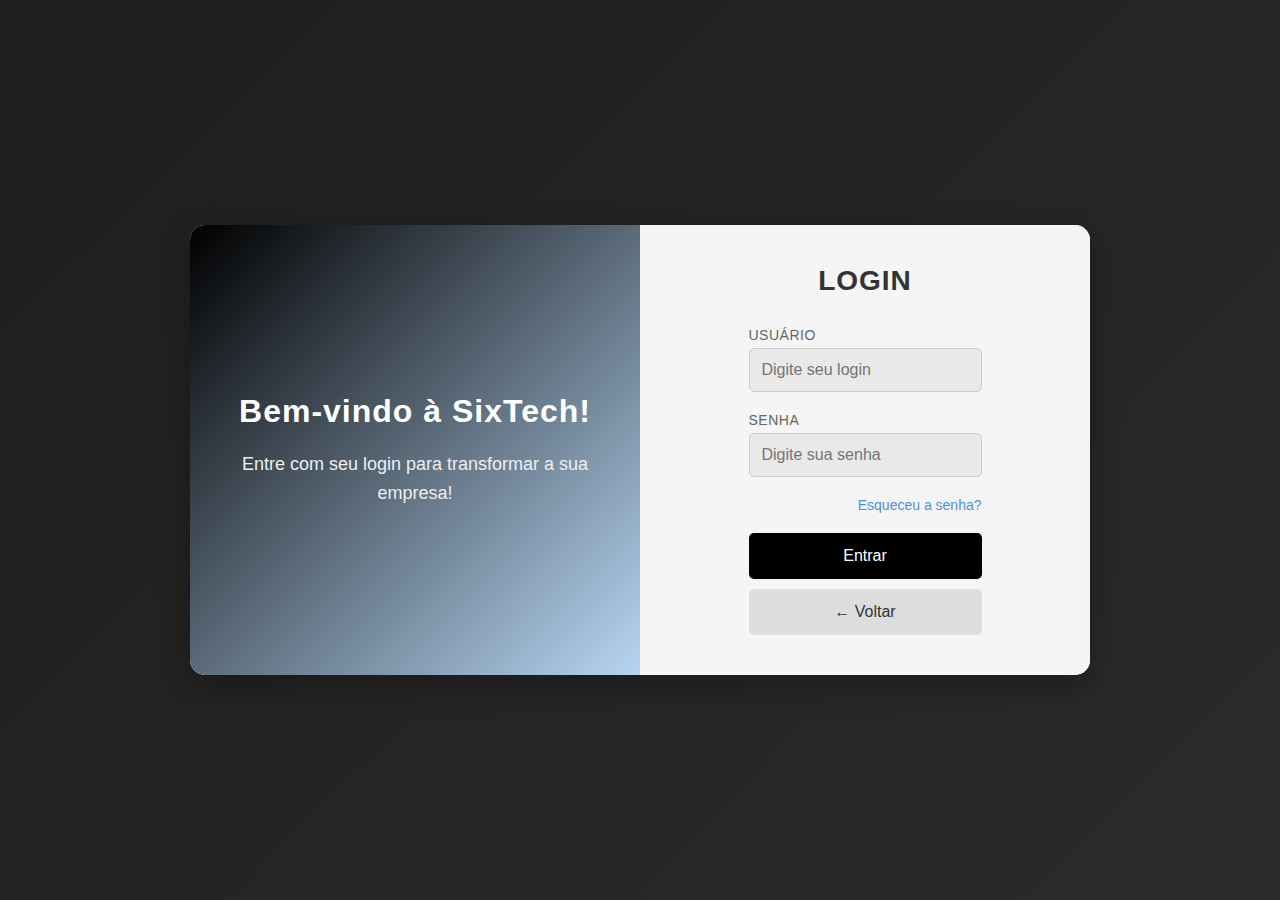
<file: plataforma.html>
<!DOCTYPE html>
<html lang="pt-br">
<head>
  <meta charset="UTF-8">
  <meta name="viewport" content="width=device-width, initial-scale=1.0">
  <title>Plataforma SixTech</title>
  <link rel="stylesheet" href="style_plat.css">
</head>
<body>
  <div class="login-wrapper">
    <div class="login-banner">
      <h1>Bem-vindo à SixTech!</h1>
      <p>Entre com seu login para transformar a sua empresa!</p>
    </div>
    <div class="login-form">
      <h2>Login</h2>
      <form action="plataforma_int.html" method="POST">
        <div class="input-field">
          <label for="login">Usuário</label>
          <input type="text" id="login" name="login" placeholder="Digite seu login" required>
        </div>
        <div class="input-field">
          <label for="senha">Senha</label>
          <input type="password" id="senha" name="senha" placeholder="Digite sua senha" required>
        </div>
        <a href="#" class="forgot-password">Esqueceu a senha?</a>
        <button type="submit" class="login-button">Entrar</button>
        <a href="index.html"><button type="button" class="back-button">← Voltar</button></a>
      </form>
    </div>
  </div>
</body>
</html>
</file>
<file: style_plat.css>
/* Reset básico */
* {
  margin: 0;
  padding: 0;
  box-sizing: border-box;
}

body {
  font-family: 'Segoe UI', Tahoma, Geneva, Verdana, sans-serif;
  background: linear-gradient(135deg, #1e1e1e, #2b2b2b); /* Fundo com gradiente escuro */
  display: flex;
  align-items: center;
  justify-content: center;
  min-height: 100vh;
  color: #fff;
}

/* Wrapper geral da página */
.login-wrapper {
  display: flex;
  max-width: 900px;
  width: 100%;
  background-color: #ffffff;
  border-radius: 15px;
  box-shadow: 0 10px 30px rgba(0, 0, 0, 0.3);
  overflow: hidden;
  margin: 20px;
}

/* Área de Banner à Esquerda */
.login-banner {
  background: linear-gradient(135deg, #000000, #b6d5f3);
  color: #ffffff;
  width: 50%;
  padding: 40px 20px;
  display: flex;
  flex-direction: column;
  justify-content: center;
  text-align: center;
  animation: slideInLeft 1s forwards;
}

.login-banner h1 {
  font-size: 32px;
  margin-bottom: 20px;
  color: #fff;
  letter-spacing: 1px;
}

.login-banner p {
  font-size: 18px;
  line-height: 1.6;
  color: #eee;
}

/* Área de Login à Direita */
.login-form {
  width: 50%;
  padding: 40px 30px;
  display: flex;
  flex-direction: column;
  align-items: center;
  background-color: #f5f5f5;
  justify-content: center;
  animation: slideInRight 1s forwards;
}

.login-form h2 {
  color: #333;
  font-size: 28px;
  margin-bottom: 30px;
  text-transform: uppercase;
  letter-spacing: 1px;
}

.input-field {
  width: 100%;
  margin-bottom: 20px;
}

.input-field label {
  font-size: 14px;
  color: #666;
  margin-bottom: 5px;
  display: block;
  text-transform: uppercase;
  letter-spacing: 0.5px;
}

.input-field input {
  width: 100%;
  padding: 12px;
  border: 1px solid #ccc;
  border-radius: 5px;
  font-size: 16px;
  background-color: #e9e9e9;
  transition: border-color 0.3s ease;
}

.input-field input:focus {
  border-color: #4a90e2;
}

/* Link "Esqueceu a senha?" */
.forgot-password {
  display: block;
  width: 100%;
  text-align: right;
  color: #4a90e2;
  font-size: 14px;
  margin-bottom: 20px;
  text-decoration: none;
  transition: color 0.3s ease;
}

.forgot-password:hover {
  color: #357ABD;
  text-decoration: underline;
}

/* Botão de Login */
.login-button {
  width: 100%;
  padding: 14px;
  background-color: #000000;
  color: #ffffff;
  font-size: 16px;
  border: none;
  border-radius: 5px;
  cursor: pointer;
  margin-bottom: 10px;
  transition: background-color 0.3s ease, transform 0.3s ease;
}

.login-button:hover {
  background-color: #012549;
  transform: translateY(-2px);
}

/* Botão de Voltar */
.back-button {
  width: 100%;
  padding: 14px;
  background-color: #ddd;
  color: #333;
  font-size: 16px;
  border: none;
  border-radius: 5px;
  cursor: pointer;
  transition: background-color 0.3s ease, transform 0.3s ease;
}

.back-button:hover {
  background-color: #e6e3e3;
  transform: translateY(-2px);
}

/* Animações */
@keyframes slideInLeft {
  from {
    transform: translateX(-100%);
    opacity: 0;
  }
  to {
    transform: translateX(0);
    opacity: 1;
  }
}

@keyframes slideInRight {
  from {
    transform: translateX(100%);
    opacity: 0;
  }
  to {
    transform: translateX(0);
    opacity: 1;
  }
}

/* Responsividade */
@media (max-width: 768px) {
  .login-wrapper {
    flex-direction: column;
  }
  
  .login-banner, .login-form {
    width: 100%;
  }
}
</file>
